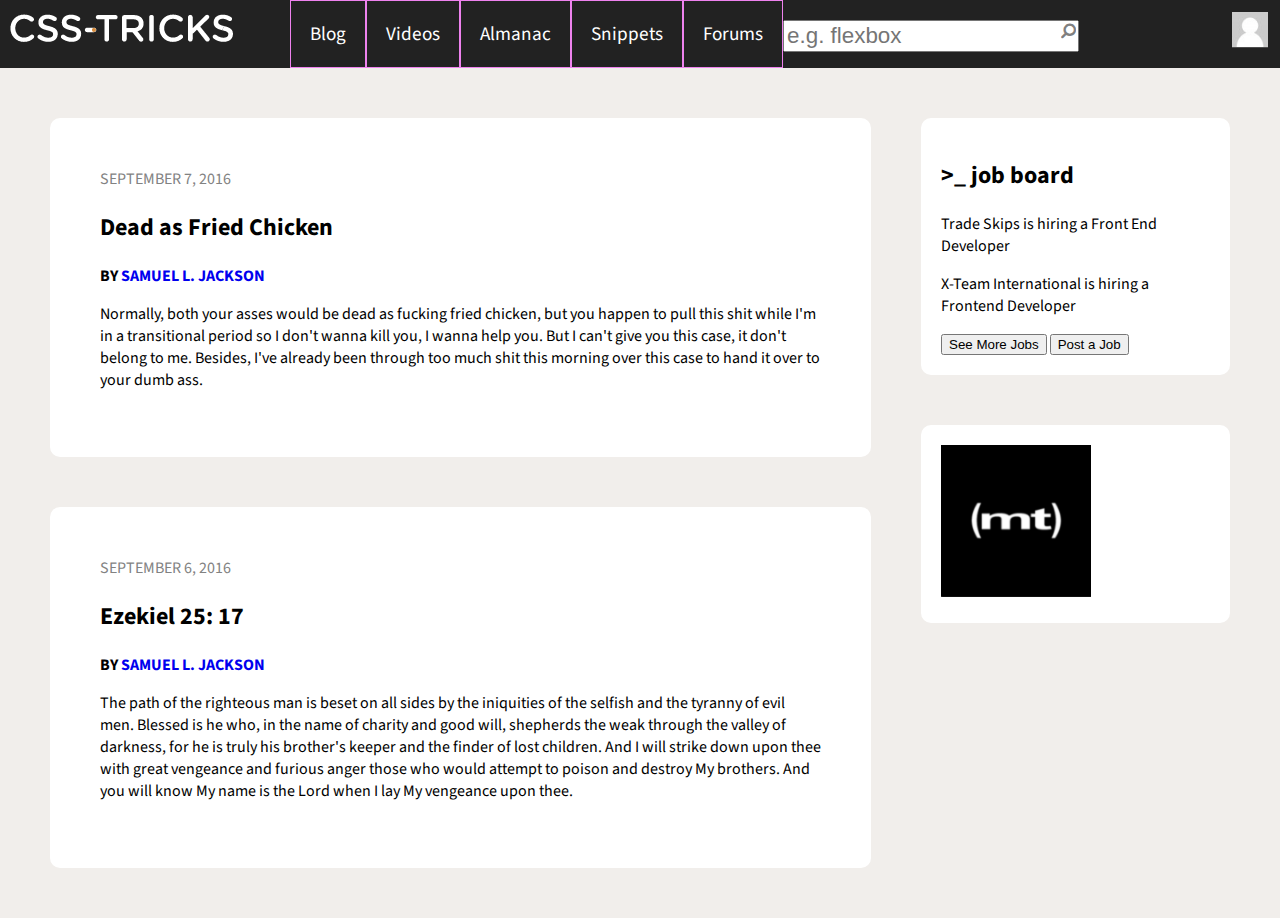
<file: index.html>
<!DOCTYPE html>
<html>
  <head>
    <meta charset="utf-8">
    <title>CSS-Tricks</title>
    <meta name="viewport" content="width=device-width, initial-scale=1">
    <link href="https://fonts.googleapis.com/css?family=Source+Sans+Pro:400,900" rel="stylesheet">
    <link href="style.css" rel="stylesheet">
    <link href="https://maxcdn.bootstrapcdn.com/font-awesome/4.6.3/css/font-awesome.min.css" rel="stylesheet">
  </head>
  <body>
    <div class="navbar cf">
      <img class="logo" src="css-tricks_logo.png">
      <div class="navitems">
        <ul>
          <li><a href="#" class="red">Blog</a></li>
          <li><a href="#" class="blue">Videos</a></li>
          <li><a href="#" class="orange">Almanac</a></li>
          <li><a href="#" class="pink">Snippets</a></li>
          <li><a href="#" class="brown">Forums</a></li>
        </ul>
      </div>
      <div class="searchBar">
        <i class="fa fa-search fa-flip-horizontal" aria-hidden="true"></i>
        <input id="search" placeholder="e.g. flexbox" type="search">
      </div>
      <img class="avatar" src="avatar.png">
    </div>
    <div class="frame">
      <div class="main">
        <div class="box article">
          <div class="date">SEPTEMBER 7, 2016</div>
          <h2>Dead as Fried Chicken</h2>
          <div class="author">
            By <a href="#">Samuel L. Jackson</a>
          </div>
          <p>
            Normally, both your asses would be dead as fucking fried chicken, but you happen to pull this shit while I'm in a transitional period so I don't wanna kill you, I wanna help you. But I can't give you this case, it don't belong to me. Besides, I've already been through too much shit this morning over this case to hand it over to your dumb ass.
          </p>
        </div>
        <div class="box article">
          <div class="date">SEPTEMBER 6, 2016</div>
          <h2>Ezekiel 25: 17</h2>
          <div class="author">
            By <a href="#">Samuel L. Jackson</a>
          </div>
          <p>
            The path of the righteous man is beset on all sides by the iniquities of the selfish and the tyranny of evil men. Blessed is he who, in the name of charity and good will, shepherds the weak through the valley of darkness, for he is truly his brother's keeper and the finder of lost children. And I will strike down upon thee with great vengeance and furious anger those who would attempt to poison and destroy My brothers. And you will know My name is the Lord when I lay My vengeance upon thee.
          </p>
        </div>
      </div>
      <div class="sidebar">
        <div class="box jobs">
          <h2>&gt;_ job board</h2>
          <p>Trade Skips is hiring a Front End Developer</p>
          <p>X-Team International is hiring a Frontend Developer</p>
          <button>See More Jobs</button>
          <button>Post a Job</button>
        </div>
        <div class="box ad">
          <img src="media-temple.png" width="150">
        </div>
      </div>
    </div>
  </body>
</html>
</file>
<file: style.css>
* {
  box-sizing: border-box;
}

.cf:before,
.cf:after {
    content: " "; /* 1 */
    display: table; /* 2 */
}

.cf:after {
    clear: both;
}

body {
  margin: 0;
  background-color: #F1EEEB;
  font-family: 'Source Sans Pro', sans-serif;
}

.navbar {
  background-color: #222222;
  color: white;
}

.navbar ul {
  float: left;
  margin: 0;
}

.navbar li {
  list-style: none;
  float: left;
  border: 1px solid violet;
}

.navbar li a {
  color: white;
  text-decoration: none;
  padding: 19px;
  display: block;
  font-size: 120%;
  background-color: #222222;
}

.navbar li a.red:hover {
  background-color: red;
}

.navbar li a.blue:hover {
  background-color: blue;
}

.navbar li a.orange:hover {
  background-color: orange;
}

.navbar li a.pink:hover {
  background-color: pink;
}

.navbar li a.brown:hover {
  background-color: brown;
}

.searchBar {
  position: relative;
  float: left;
}

.searchBar .fa-search {
  position: absolute;
  right: 3px;
  top: 22px;
  color: gray;
}

.navbar img.logo {
  float: left;
}

.navbar img.avatar {
  float: right;
}

.avatar {
  float: right;
  margin-top: 12px;
  margin-right: 12px;
}

#search {
  margin-top: 20px;
  font-size: 140%;
}

.main {
  float: left;
  width: 70%;
}

.sidebar {
  float: right;
  width: 30%;
}

.box {
  background-color: white;
  border-radius: 10px;
}

.main .box {
  padding: 50px;
  margin: 50px 25px 50px 50px;
}

.sidebar .box {
  padding: 20px;
  margin: 50px 50px 50px 25px;
}

.author {
  text-transform: uppercase;
  font-weight: bold;
}

.author a {
  text-decoration: none;
}

.date {
  color: #828282;
}

@media (max-width: 980px) {

  body {
    background-color: red;
  }

  .navbar {
    text-align: center;
  }

  .searchBar {
    display: none;
  }

  .navbar .navitems ul {
    display: inline-block;
    float: none;
  }

  .navbar .navitems li {
    display: inline-block;
    float: none;
  }

  .navbar img.logo {
    float: none;
  }

  .navbar .avatar {
    position: absolute;
    top: 4px;
    right: 4px;
  }

  .box {
    background-color: white;
    border-radius: 5px;
  }

  .main .box {
    padding: 25px;
    margin: 25px 12.5px 25px 25px;
  }

  .sidebar .box {
    padding: 10px;
    margin: 25px 6.25px 25px 6.25px;
  }

  .sidebar .box img {
    height: 80%;
    width: 90%;
  }

}

@media (max-width: 725px) {

  body {
    background-color: blue;
  }

}

@media (max-width: 600px) {

  .navbar .navitems ul {
    padding-left: 0;
  }

  .main {
    width: 100%;
  }

  .main .box {
    padding: 12.5px;
    margin: 12.5px;
  }

  .sidebar .box {
    display: none;
  }
}
</file>
